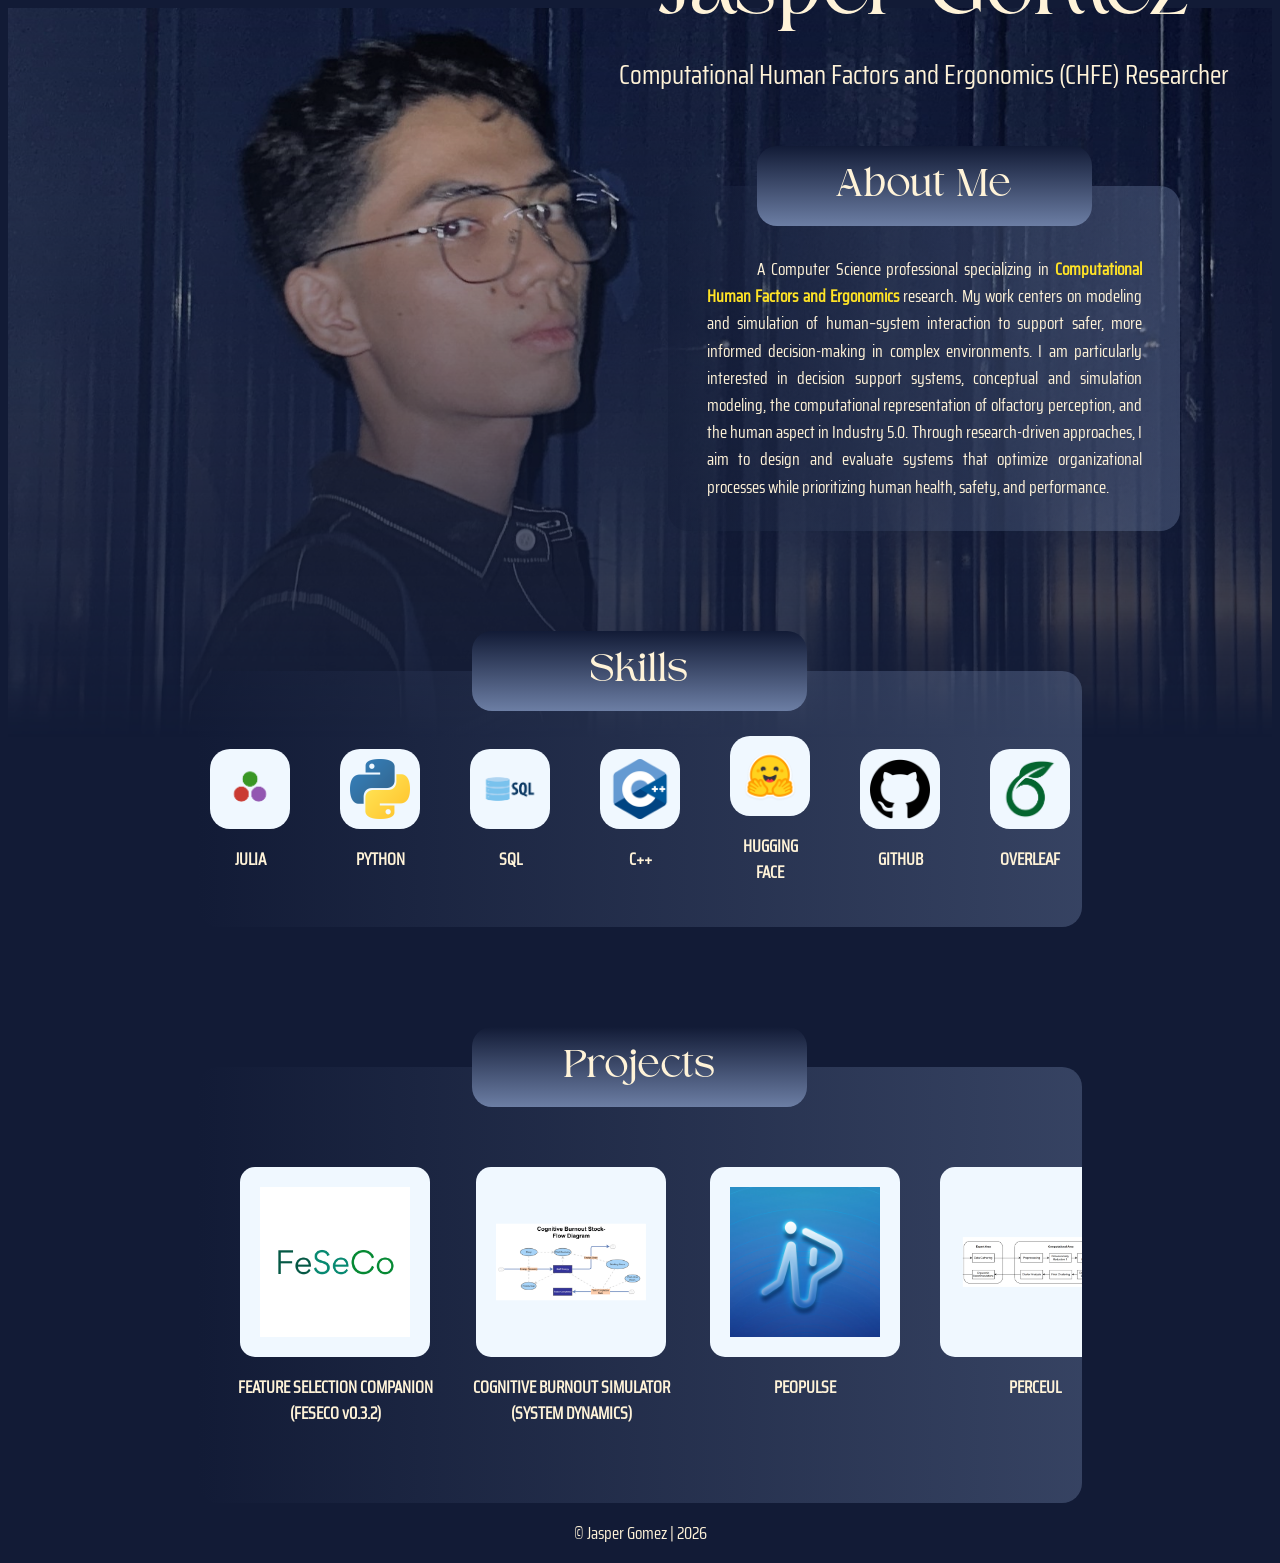
<file: index.html>
<!DOCTYPE html>
<html lang="en">

<head>
   <meta charset="UTF-8">
   <meta name="viewport" content="width=device-width, initial-scale=1.0">
   <title>Jasper Gomez</title>
   <link rel="stylesheet" href="assets/styles.css">
</head>

<body>

    <section id="hero">
        <div class="hero-image-wrapper">
            <img id="jasper_pic" src="assets/img/profile.jpg" alt="profle_pic">            
        </div>

        <div class="hero-content-stack">
            <div id="profile">
                <h1>Jasper Gomez</h1>
                <h3>Computational Human Factors and Ergonomics (CHFE) Researcher</h3>
            </div>

            <div id="about">
                <div class="label">
                    <h3>About Me</h3>
                </div>
                
                <div class="desc">
                    <p>
                        A Computer Science professional specializing in <b>Computational Human Factors and Ergonomics</b> research. My work 
                        centers on modeling and simulation of human–system interaction to support safer, more informed decision-making 
                        in complex environments. I am particularly interested in decision support systems, conceptual and simulation modeling, 
                        the computational representation of olfactory perception, and the human aspect in Industry 5.0. Through research-driven approaches, 
                        I aim to design and evaluate systems that optimize organizational processes while prioritizing human health, 
                        safety, and performance.
                    </p>
                </div>
            </div>
        </div>
    </section>
   

   <section id="skills">
      <div class="label">
         <h3>Skills</h3>
      </div>
      
      <div class="contents">
         <div>
            <img class="skill_logo" src="assets/img/julia.png" alt="skill_logo">
            <p>JULIA</p>
         </div>
         <div>
            <img class="skill_logo" src="assets/img/python.png" alt="skill_logo">
            <p>PYTHON</p>
         </div>
         <div>
            <img class="skill_logo" src="assets/img/sql.png" alt="skill_logo">
            <p>SQL</p>
         </div>
         <div>
            <img class="skill_logo" src="assets/img/cpp.png" alt="skill_logo">
            <p>C++</p>
         </div>
         <div>
            <img class="skill_logo" src="assets/img/hugging-face.png" alt="skill_logo">
            <p>HUGGING FACE</p>
         </div>
         <div>
            <img class="skill_logo" src="assets/img/github.png" alt="skill_logo">
            <p>GITHUB</p>
         </div>
         <div>
            <img class="skill_logo" src="assets/img/overleaf.png" alt="skill_logo">
            <p>OVERLEAF</p>
         </div>
      </div>
    </section>

   <section id="projects">
      <div class="label">
         <h3>Projects</h3>
      </div>
      
      <div class="contents">
         <div>
            <a href="https://huggingface.co/spaces/sdbrgo/feature-selection-companion" target="_blank" rel="noopener noreferrer"><img class="proj_preview" src="assets/img/feseco.png" alt="proj_preview"></a>
            <p>FEATURE SELECTION COMPANION<br>(FESECO v0.3.2)</p>
         </div>

         <div>
            <a href="https://insightmaker.com/insight/6rHfmooglwvkIUAQcEi8CA/Cognitive-Burnout-Simulation" target="_blank" rel="noopener noreferrer"><img class="proj_preview" src="assets/img/burnout-simulator.png" alt="proj_preview"></a>
            <p>COGNITIVE BURNOUT SIMULATOR <br> (SYSTEM DYNAMICS)</p>
         </div>
         
         <div>
            <a href="https://huggingface.co/spaces/sdbrgo/Peopulse" target="_blank" rel="noopener noreferrer"><img class="proj_preview" src="assets/img/peopulse.png" alt="proj_preview"></a>
            <p>PEOPULSE</p>
         </div>
         
         <div>
            <a href="https://huggingface.co/spaces/sdbrgo/PERCEUL" target="_blank" rel="noopener noreferrer"><img class="proj_preview" src="assets/img/perceul.png" alt="proj_preview"></a>
            <p>PERCEUL</p>
         </div>
         
         <div>
            <a href="https://huggingface.co/spaces/sdbrgo/glossi-forecast-xgb" target="_blank" rel="noopener noreferrer"><img class="proj_preview" src="assets/img/glossi.png" alt="proj_preview"></a>
            <p>GLOSSI</p>
         </div>
         
         <div>
            <a href="https://myownscent.vercel.app/" target="_blank" rel="noopener noreferrer"><img class="proj_preview" src="assets/img/mos_web.png" alt="proj_preview"></a>
            <p>MY OWN SCENT</p>
         </div>
      </div>
    </section>

</body>

<footer>
   <p>
      &copy; Jasper Gomez | 2026
   </p>
</footer>

</html>
</file>
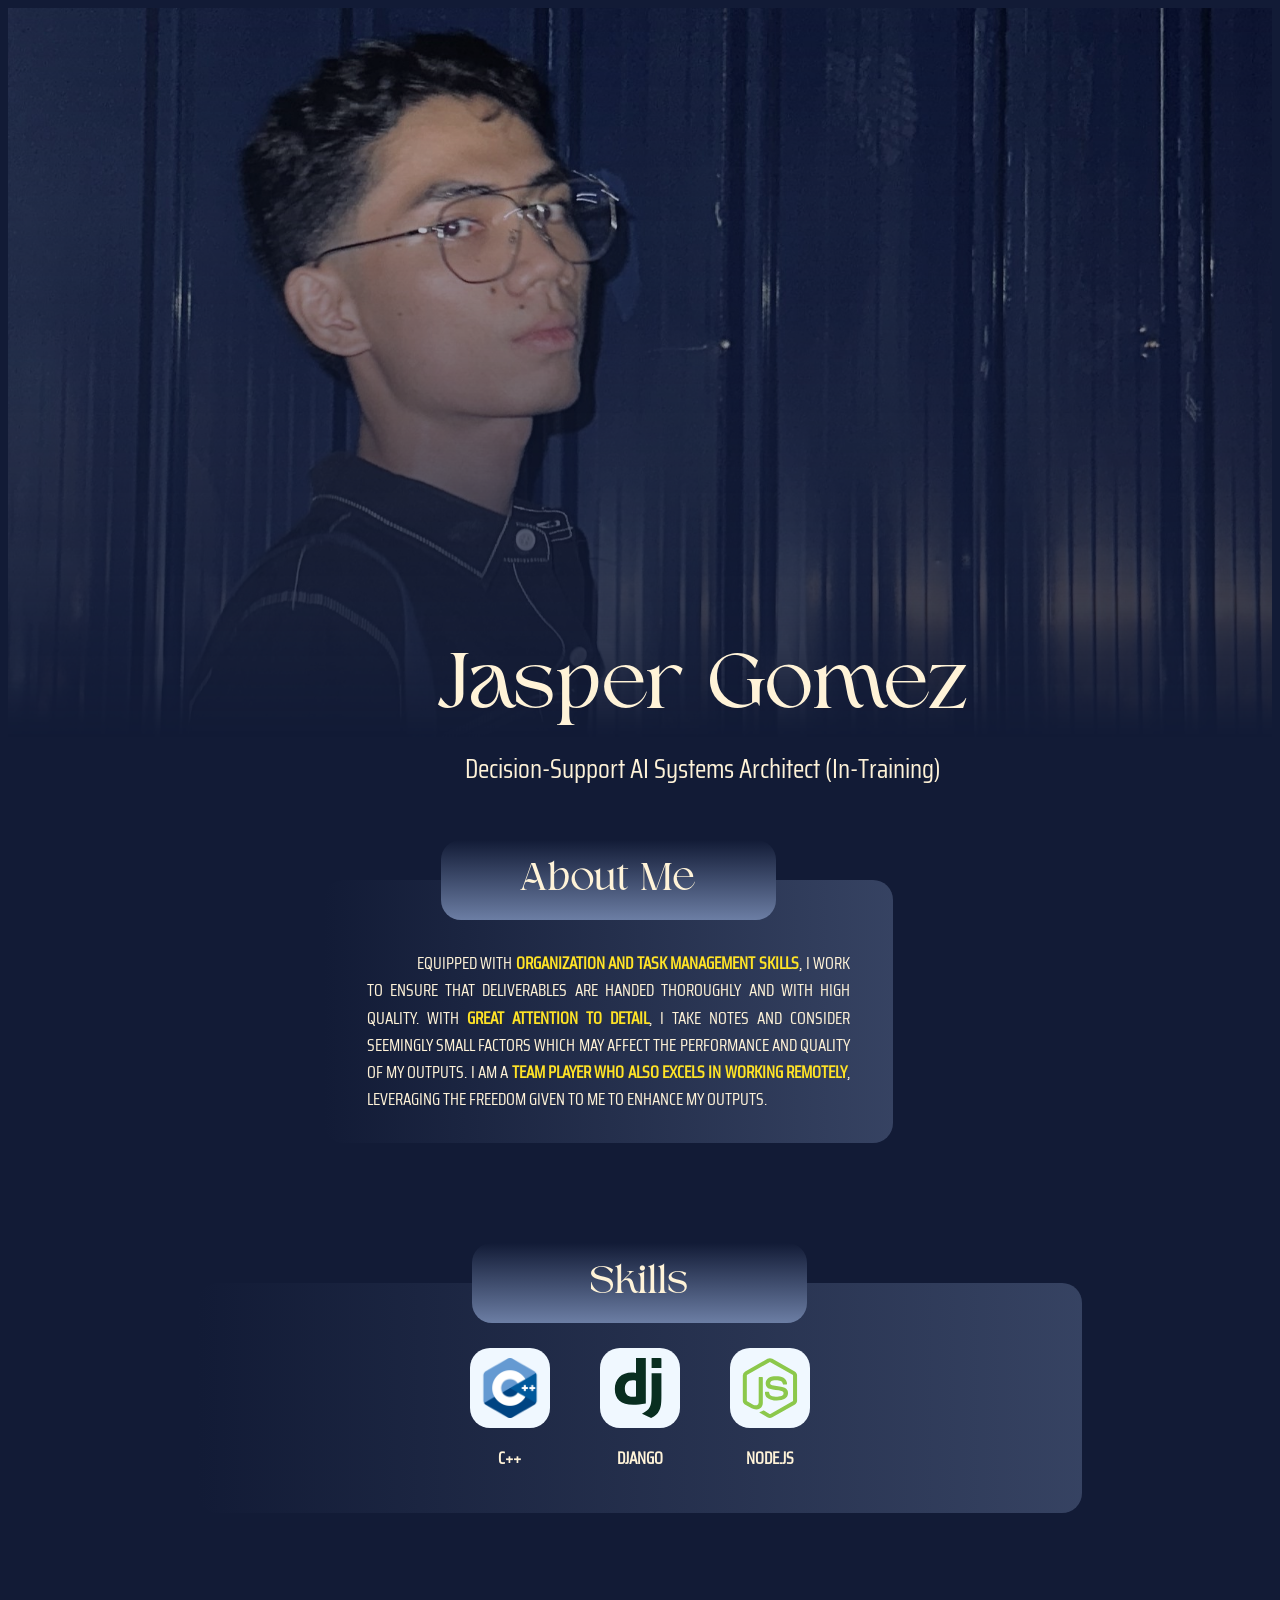
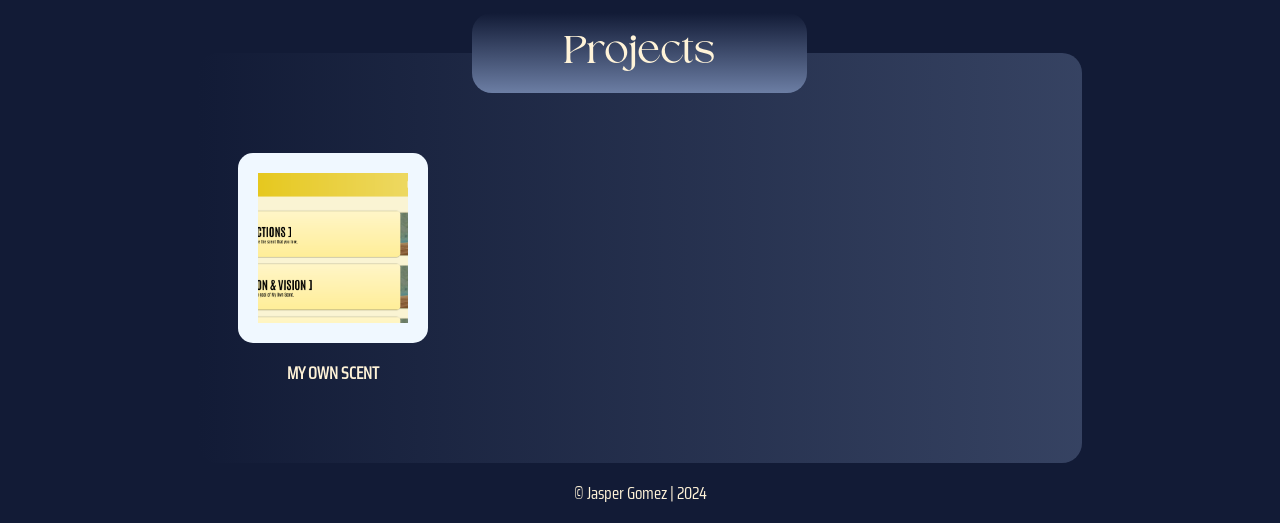
<file: main.html>
<!DOCTYPE html>
<html lang="en">

<head>
   <meta charset="UTF-8">
   <meta name="viewport" content="width=device-width, initial-scale=1.0">
   <title>Jasper Gomez</title>
   <link rel="stylesheet" href="assets/styles.css">
</head>

<body>

   <img id="jasper_pic" src="assets/img/profile.jpg" alt="profle_pic">

   <div id="profile">
      <h1>Jasper Gomez</h1>
      <h3>Decision-Support AI Systems Architect (In-Training)</h3>
   </div>

   <div id="about">
      <div class="label">
         <h3>About Me</h3>
      </div>
      
      <div class="desc">
         <p>
            EQUIPPED WITH <b>ORGANIZATION AND TASK MANAGEMENT SKILLS</b>, I WORK TO ENSURE THAT DELIVERABLES ARE 
            HANDED THOROUGHLY AND WITH HIGH QUALITY. WITH <b>GREAT ATTENTION TO DETAIL</b>, I TAKE NOTES AND CONSIDER
            SEEMINGLY SMALL FACTORS WHICH MAY AFFECT THE PERFORMANCE AND QUALITY OF MY OUTPUTS. I AM A <b>TEAM PLAYER
            WHO ALSO EXCELS IN WORKING REMOTELY</b>, LEVERAGING THE FREEDOM GIVEN TO ME TO ENHANCE MY OUTPUTS.
         </p>
      </div>
   </div>

   <div id="skills">
      <div class="label">
         <h3>Skills</h3>
      </div>
      
      <div class="contents">
         <div>
            <img class="skill_logo" src="assets/img/cpp.png" alt="skill_logo">
            <p>C++</p>
         </div>
         <div>
            <img class="skill_logo" src="assets/img/djangoproject-icon.svg" alt="skill_logo">
            <p>DJANGO</p>
         </div>
         <div>
            <img class="skill_logo" src="assets/img/nodejs-icon.svg" alt="skill_logo">
            <p>NODE.JS</p>
         </div>
      </div>
   </div>

   <div id="projects">
      <div class="label">
         <h3>Projects</h3>
      </div>
      
      <div class="contents">
         <div>
            <a href="https://myownscent.vercel.app/"><img class="proj_preview" src="assets/img/mos_web.png" alt="proj_preview"></a>
            <p>MY OWN SCENT</p>
         </div>
      </div>
   </div>

</body>

<footer>
   <p>
      &copy; Jasper Gomez | 2024 
   </p>
</footer>

</html>
</file>
<file: assets/styles.css>
/* Fonts */
@font-face {
   font-family: 'Higuen';
   src: url(fonts/higuen-serif.otf) format('opentype');
}

@font-face {
   font-family: 'Saira Condensed Reg';
   src: url(fonts/sairacondensed-regular.ttf) format('truetype');
}

/* Universal */
* {
   font-family: 'Saira Condensed Reg', sans-serif;
   color: #fff3d8;
}

/* Body */
body {
   background-color: #121b36;
}

/* Hero Section */
#hero {
    width: 100%;
    display: flex;
    flex-direction: column;
    align-items: center;
}

.hero-image-wrapper {
    width: 100%;
    display: flex;
    justify-content: center;
    z-index: 1; 
}

#jasper_pic {
   width: 100%;
   z-index: 0;
   mask-image: linear-gradient(black, transparent);
}

.hero-content-stack {
    width: 90%;
    display: flex;
    flex-direction: column;
    align-items: center;
    
    /* THE OVERLAP: Pulls the text up over the image */
    margin-top: -700px; 
    z-index: 10; /* Ensures text is always on top */
}

/* Profile */
#profile {
    width: 60%;
    margin: 0;
    color: #fff3d8;
    top: -150px;
    left: 25%;
    z-index: 1;
    position: relative;
    text-align: center;
}

#profile h1 {
   font-size: 80px;
   font-family: 'Higuen', serif;
   font-weight: 100;
   width: 100%;
   margin-bottom: 20px;
}

#profile h3 {
   font-size: 26.8px;
   font-weight: 10;
   margin: 0;
}

/* About */
#about {
    width: 45%;
    margin-top: -100px;
    position: relative;
    display: flex;
    left: 25%;
    flex-direction: column;
    align-items: center;
}

#about .label {
    width: 335px;
    height: 80px;
    border-radius: 20px;
    background-image: linear-gradient(#121b36, #6c7ea4);
    
    /* Flexbox centering for the text */
    display: flex;
    justify-content: center;
    align-items: center;

    /* The Overlap Magic */
    position: relative;
    z-index: 2;          /* Ensures the label stays on TOP of the description */
    margin-bottom: -40px; /* Pulls the .desc box UP by 50px so it overlaps the label */
}

#about .label h3 {
    font-family: 'Higuen';
    font-size: 40px;
    font-weight: 100;
    margin: 0;
}

#about .desc {
    width: 100%;
    border-radius: 20px;
    background-image: linear-gradient(
        to right,
        rgba(18, 27, 54, 0.4), 
        rgba(108, 126, 164, 0.4)
    );
    z-index: 1;          /* Keeps it behind the label */
    padding-top: 40px;   /* Adds internal space so the text doesn't sit under the label */
}

#about .desc p {
    width: 85%;
    margin: 0 auto;      /* Centers the text paragraph inside the box */
    text-align: justify;
    padding: 30px;
    font-size: 17px;
    line-height: 1.6;    /* Makes your research specialization easier to read */
    text-indent: 50px;
}

#about .desc p b {
   color: #ffe326;
}

/* Skills */
#skills {
   width: 70%;
   margin: 100px auto 0 auto;
   position: relative;
   display: flex;
   flex-direction: column;
   align-items: center;
}

#skills .label {
   width: 335px;
   height: 80px;
   border-radius: 20px;
   background-image: linear-gradient(#121b36, #6c7ea4);

   display: flex;
   justify-content: center;
   align-items: center;

   position: relative;
   z-index: 2;          
   margin-bottom: -40px; 
}

#skills .label h3 {
   font-family: 'Higuen';
   font-size: 40px;
   font-weight: 100;
   margin: 0;
}

#skills .contents {
   width: 100%;
   display: flex;
   justify-content: center;
   align-items: center;

   border-radius: 20px;
   background-image: linear-gradient(
    to right,
        rgba(18, 27, 54, 0.4), 
        rgba(108, 126, 164, 0.4)
    );
   z-index: 1;       
   padding-top: 40px;  
}

#skills .contents div {
   padding: 15px;
   margin: 10px;
   align-items: center;
}

#skills .contents div:hover {
    transform: translateY(-7px); /* Lift the icon slightly when hovered */
    transition: transform 0.3s ease;
}

#skills .contents div img {
   width: 60px;
   height: 60px;
   object-fit: cover;
   background-color: aliceblue;
   padding: 10px;
   border-radius: 20px;
   display: block;
}

#skills .contents div p {
   font-weight: bold;
   font-size: 17px;
   text-align: center;
}

.skill_logo {
   width: 70px;
}

/* Projects */
#projects {
   width: 70%;
   margin: 100px auto 0 auto;
   position: relative;
   display: flex;
   flex-direction: column;
   align-items: center;
}

#projects .label {
   width: 335px;
   height: 80px;
   border-radius: 20px;
   background-image: linear-gradient(#121b36, #6c7ea4);

   display: flex;
   justify-content: center;
   align-items: center;

   position: relative;
   text-align: center;
   z-index: 2;
   margin-bottom: -40px;
}

#projects .label h3 {
   font-family: 'Higuen';
   font-size: 40px;
   font-weight: 100;
   margin: 0;
}

#projects .contents {
   width: 100%;
   background-image: linear-gradient(
        to right,
        rgba(18, 27, 54, 0.4), 
        rgba(108, 126, 164, 0.4)
    );
   display: flex;
   justify-content: flex-start;
   border-radius: 20px;

   /* horizontal scrollbar */
   overflow-x: auto;
   white-space: nowrap;
   padding-bottom: 20px;

   scrollbar-width: thin;
   scrollbar-color: rgba(255, 255, 255, 0.2) transparent;
}

/* Hides scrollbar for Chrome, Safari and Opera */
/* 1. The entire scrollbar area */
#projects .contents::-webkit-scrollbar {
    height: 25px;
}

/* 2. the track */
#projects .contents::-webkit-scrollbar-track {
    background: transparent;
}

/* 3. the thumb */
#projects .contents::-webkit-scrollbar-thumb {
    background-color: rgba(255, 255, 255, 0.2); /* Low opacity white */
    border-radius: 50px;                        /* Makes it an oval/pill shape */
    border: 2px solid transparent;              /* Adds a little "breathing room" */
}

/* 4. Darken slightly when hovering */
#projects .contents::-webkit-scrollbar-thumb:hover {
    background-color: rgba(255, 255, 255, 0.4);
}

#projects .contents div {
   flex: 0 0 auto;
   padding: 40px 0px 40px 40px;
   margin-top: 60px;
   text-align: center;
}

#projects .contents div:hover {
   transform: translateY(-10px);
   transition: transform 0.3s ease;
}

#projects .contents div img {
   width: 150px;
   height: 150px;
   object-fit: cover;
   background-color: aliceblue;
   padding: 20px;
   border-radius: 15px;
   display: block;
   margin: 0 auto;
}

#projects .contents div p {
   font-size: 17px;
   font-weight: bold;
}

/* Footer */
footer {
   text-align: center;
   font-size: 17px;
}
</file>
